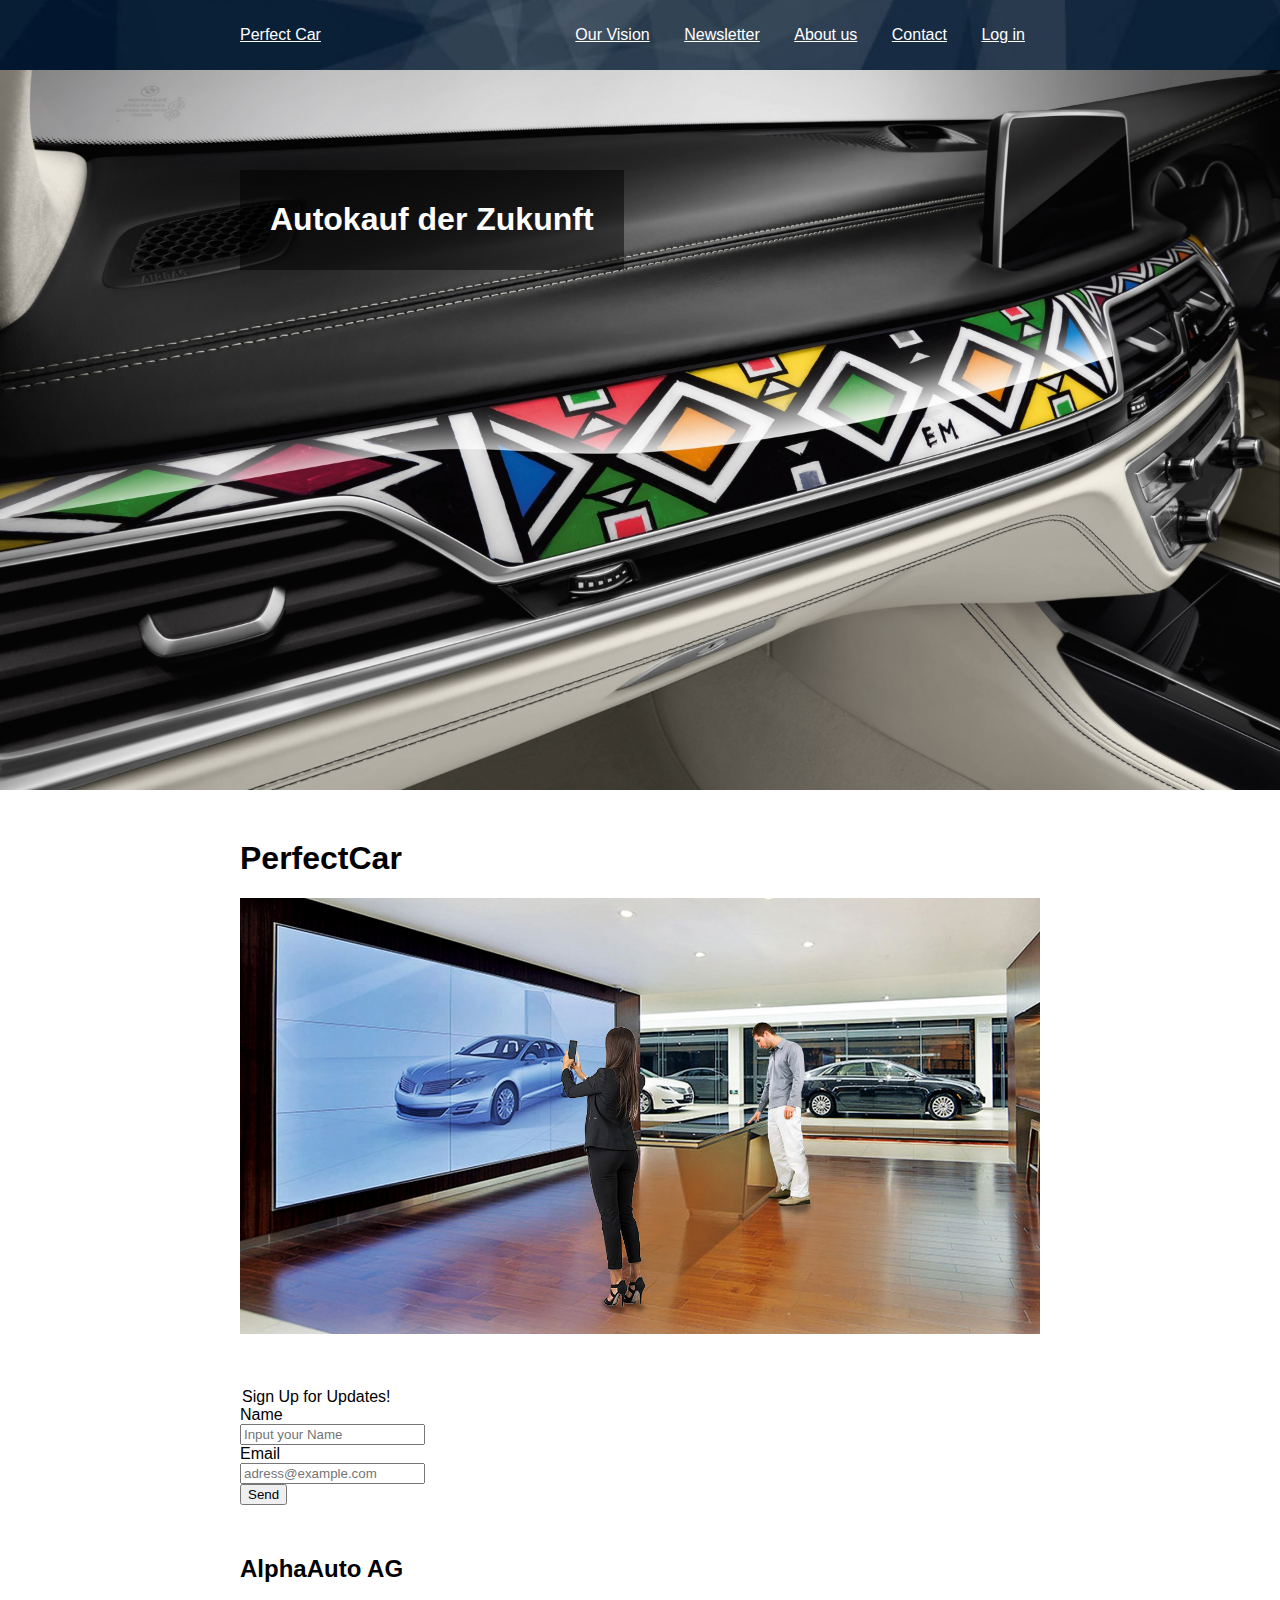
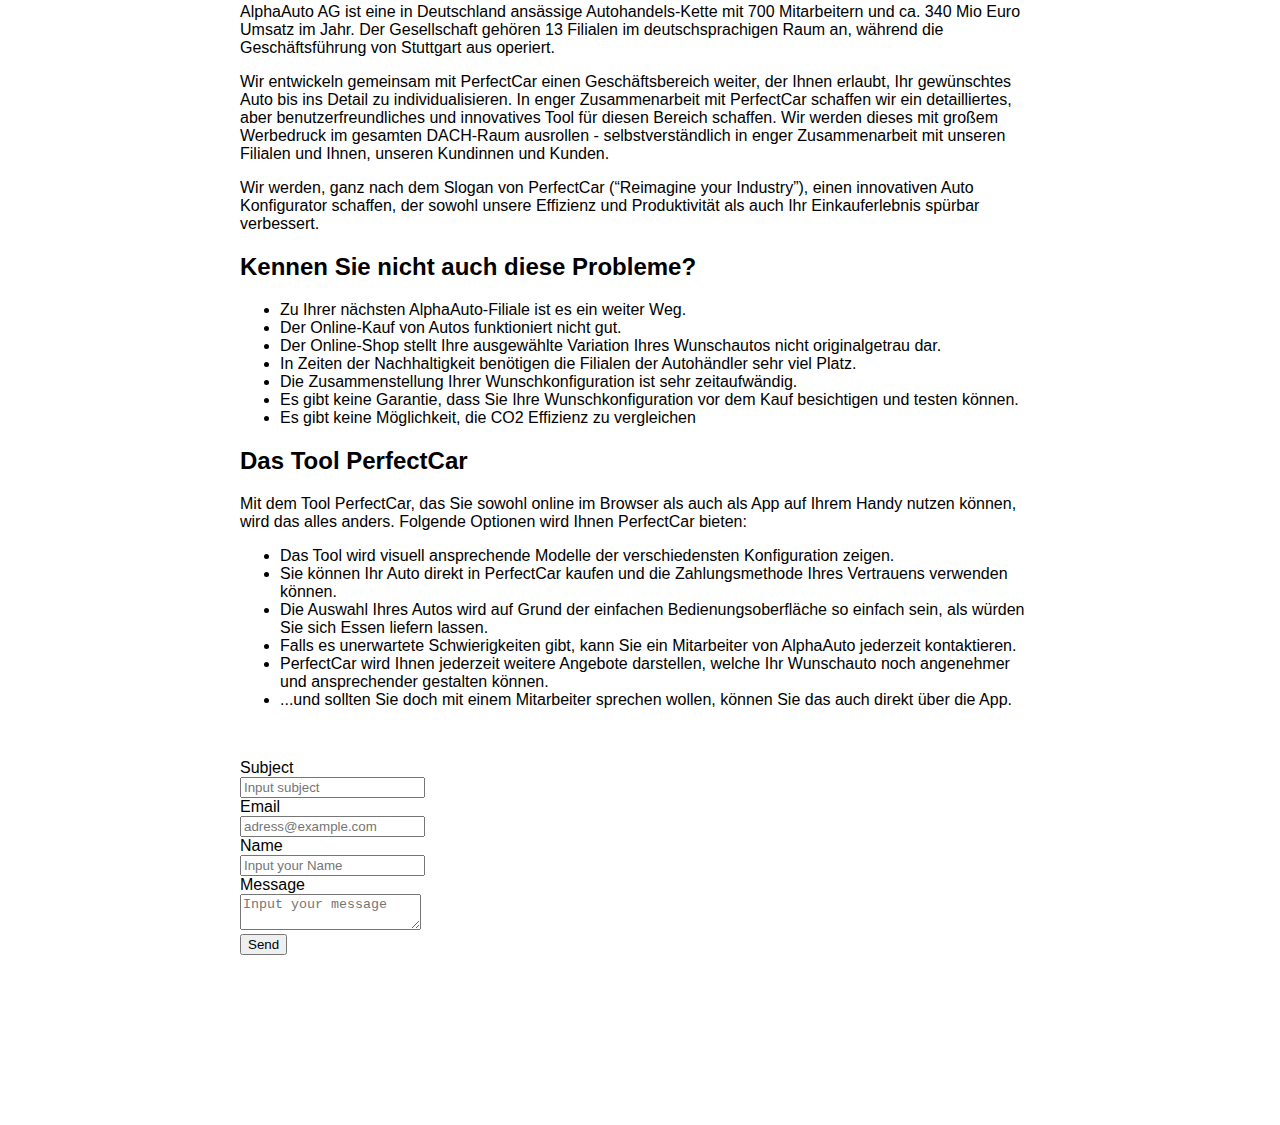
<file: index.html>
<!DOCTYPE html>
<html>
	<head>
		<meta http-equiv="Content-Type" content="text/html; charset=UTF-8" />
		<meta name="keywords" content="" />
		<meta name="description" content="" />
		<link href="img/caricon.png" rel="shortcut icon" type="image/x-icon" />

		<link href="https://cdn.muicss.com/mui-0.10.0/css/mui.min.css" rel="stylesheet" type="text/css" />
		<script src="https://cdn.muicss.com/mui-0.10.0/js/mui.min.js"></script>
		<script src="https://code.jquery.com/jquery-3.4.1.min.js" integrity="sha256-CSXorXvZcTkaix6Yvo6HppcZGetbYMGWSFlBw8HfCJo=" crossorigin="anonymous"></script>

		<link href="css/style.css" rel="stylesheet" type="text/css" />
		<script src="js/main.js"></script>

		<title>Perfect Car</title>
	</head>

	<body>
		<div class="navigation">
			<div class="container">
				<a href="#section-home" title="Homepage" id="logo">Perfect Car</a>

				<span class="right">
					<!--<span class="contact"><a href="reg.html" title="sign in">Sign in</a></span>-->
					<a href="#section-vision" title="info">Our Vision</a>
					<a href="#section-newsletter" title="info">Newsletter</a>
					<a href="#section-about-us" title="info">About us</a>
					<a href="#section-contact" title="log in">Contact</a>
					<a href="javascript:alert('Login not available. Please subscribe!')" title="log in">Log in</a>
				</span>
			</div>
		</div>

		<div class="content">
			<div id="section-home" class="section">
				<div class="parallax-layer" style="background-image: url('img/bg-top.jpg')"></div>

				<div class="container">
					<div class="dark-title">
						<h1>Autokauf der Zukunft</h1>
					</div>
				</div>
			</div>

			<div class="container">
				<div id="section-vision" class="section paragraph">
					<h1>PerfectCar</h1>

					<img src="img/vision.jpg" />
				</div>

				<div id="section-newsletter" class="section paragraph">
					<form class="mui-form" action="" method="post">
						<legend>Sign Up for Updates!</legend>
						<div class="mui-textfield">
							<label for="name">Name</label>	
							<input type="text" id="name" name="name" placeholder="Input your Name" />
						</div>
						<div class="mui-textfield">
							<label for="email">Email</label>
							<input type="email" id="email" name="email" placeholder="adress@example.com" />	
						</div>

						<input class="mui-btn mui-btn--raised mui-btn--primary" type="submit" value="Send" id="send" name="send" />
					</form>
				</div>

				<div id="section-about-us" class="section paragraph">
					<h2><a id ="alphaauto"></a>AlphaAuto AG</h2>
						<p>AlphaAuto AG ist eine in Deutschland ansässige Autohandels-Kette mit 700 Mitarbeitern und ca. 340 Mio Euro Umsatz im Jahr. Der Gesellschaft gehören 13 Filialen im deutschsprachigen Raum an, während die Geschäftsführung von Stuttgart aus operiert.</p>
						<p>Wir entwickeln gemeinsam mit PerfectCar einen Geschäftsbereich weiter, der Ihnen erlaubt, Ihr gewünschtes Auto bis ins Detail zu individualisieren. In enger Zusammenarbeit mit PerfectCar schaffen wir ein detailliertes, aber benutzerfreundliches und innovatives Tool für diesen Bereich schaffen. Wir werden dieses mit großem Werbedruck im gesamten DACH-Raum ausrollen - selbstverständlich in enger Zusammenarbeit mit unseren Filialen und Ihnen, unseren Kundinnen und Kunden.</p>
						<p>Wir werden, ganz nach dem Slogan von PerfectCar (“Reimagine your Industry”), einen innovativen Auto Konfigurator schaffen, der sowohl unsere Effizienz und Produktivität als auch Ihr Einkauferlebnis spürbar verbessert.</p>
					<h2><a id ="situation"></a>Kennen Sie nicht auch diese Probleme?</h2>
						<ul>
							<li>Zu Ihrer nächsten AlphaAuto-Filiale ist es ein weiter Weg.</li>
							<li>Der Online-Kauf von Autos funktioniert nicht gut.</li>
							<li>Der Online-Shop stellt Ihre ausgewählte Variation Ihres Wunschautos nicht originalgetrau dar.</li>
							<li>In Zeiten der Nachhaltigkeit benötigen die Filialen der Autohändler sehr viel Platz.</li>
							<li>Die Zusammenstellung Ihrer Wunschkonfiguration ist sehr zeitaufwändig.</li>
							<li>Es gibt keine Garantie, dass Sie Ihre Wunschkonfiguration vor dem Kauf besichtigen und testen können.</li>
							<li>Es gibt keine Möglichkeit, die CO2 Effizienz zu vergleichen</li>

						</ul>
					<h2><a id ="tool"></a>Das Tool PerfectCar</h2>
						<p>Mit dem Tool PerfectCar, das Sie sowohl online im Browser als auch als App auf Ihrem Handy nutzen können, wird das alles anders. Folgende Optionen wird Ihnen PerfectCar bieten:</p>
						<ul>
							<li>Das Tool wird visuell ansprechende Modelle der verschiedensten Konfiguration zeigen.</li>
							<li>Sie können Ihr Auto direkt in PerfectCar kaufen und die Zahlungsmethode Ihres Vertrauens verwenden können.</li>
							<li>Die Auswahl Ihres Autos wird auf Grund der einfachen Bedienungsoberfläche so einfach sein, als würden Sie sich Essen liefern lassen.</li>
							<li>Falls es unerwartete Schwierigkeiten gibt, kann Sie ein Mitarbeiter von AlphaAuto jederzeit kontaktieren.</li>
							<li>PerfectCar wird Ihnen jederzeit weitere Angebote darstellen, welche Ihr Wunschauto noch angenehmer und ansprechender gestalten können.</li>
							<li>...und sollten Sie doch mit einem Mitarbeiter sprechen wollen, können Sie das auch direkt über die App.</li>
						</ul>
				</div>

				<div id="section-contact" class="section paragraph">
					<form class="mui-form" action="" method="post">
						<div class="mui-textfield">
							<label for="subject">Subject</label>
							<input type="text" id="subject" name="subject" placeholder="Input subject" />
						</div>
						<div class="mui-textfield">
							<label for="email">Email</label>
							<input type="email" id="email" name="email" placeholder="adress@example.com" />	
						</div>
						<div class="mui-textfield">
							<label for="name">Name</label>	
							<input type="text" id="name" name="name" placeholder="Input your Name" />
						</div>
						<div class="mui-textfield">
							<label for="message">Message</label>
							<textarea placeholder="Input your message" id="message" name="message"></textarea>
						</div>

						<input class="mui-btn mui-btn--raised mui-btn--primary" type="submit" value="Send" id="send" name="send" />
					</form>
				</div>
			</div>
		</div>

		<div class="footer">
			<div class="container">
				<span class="left">&copy 2019</span>
				<span class="right"><a href="#">AlphaAuto on Facebook</a></span>
			</div>
		</div>
	</body>
</html>
</file>
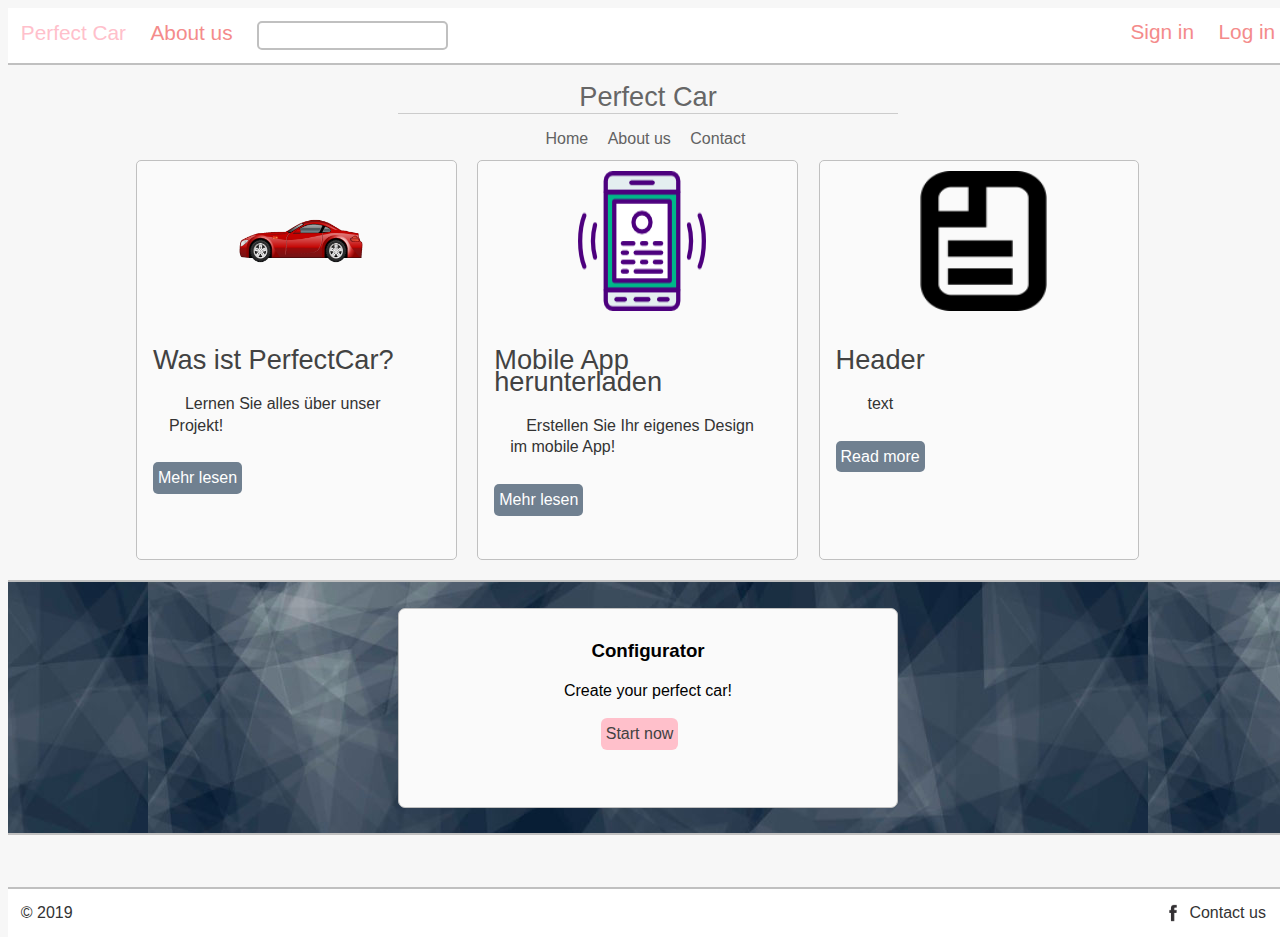
<file: www/index.html>
<!DOCTYPE html>
<html>
	<head>
		<meta http-equiv="Content-Type" content="text/html; charset=UTF-8" />
		<meta name="keywords" content="test, site, website" />
		<meta name="description" content="Example" />
		<link href="css/style.css" rel="stylesheet" type="text/css" />
		<link href="img/caricon.png" rel="shortcut icon" type="image/x-icon" />
		<title>Perfect Car</title>
	</head>

	<body>
		<div id="page-wrap">
			<header>
				<a href="index.html" title="Homepage" id="logo">Perfect Car</a>
				<span class="contact"><a href="perfectcar.html" title="info">About us</a></span>
				<input type="text" class="field" placeholder="" />
				<span class="right">
					<span class="contact"><a href="reg.html" title="sign in">Sign in</a></span>
					<span class="contact"><a href="auth.html" title="log in">Log in</a></span>
				</span>
			</header>

			<div class="clear"><br /></div>
			<center>
				<div id="menu">Perfect Car<hr /> </div>
				<div id="menuHrefs">
					<a href="index.html">Home</a>
					<a href="perfectcar.html">About us</a>
					<a href="feedback.html">Contact</a>
				</div>
			</center>
			<div id="wrapper">
				<div id="articles">
					<article>
						<img src="img/Sportscar-car-icon.png" alt="image" title="image">
						<h2>Was ist PerfectCar?</h2>
						<p>Lernen Sie alles &uuml;ber unser Projekt!</p>
						<a href="perfectcar.html" title="Open">Mehr lesen</a>
					</article>

					<article>
						<img src="img/mobile_icon.png" alt="image" title="image">
						<h2>Mobile App herunterladen</h2>
						<p>Erstellen Sie Ihr eigenes Design im mobile App!</p>
						<a href="application_download.html" title="Open">Mehr lesen</a>
					</article>

					<article>
						<img src="img/img3.png" alt="image" title="image">
						<h2>Header</h2>
						<p>text</p>
						<a href="article.html" title="Open">Read more</a>
					</article>
				</div>

				<div class="clear">
					<div id="main_soc_block">
						<center>
						<div id="main_soc_block_in">
							<h3>Configurator</h3>
							<p>Create your perfect car!</p>
							<a href="reg.html" title= "register">Start now</a>
						</div>
						</center>
					</div>
				</div>

			<div class="clear"><br/></div>
		</div>

		<footer>
			<span class="left">&copy 2019</span>
			<span class="right">Contact us<img src="img/FB.png" alt="Facebook" title="Facebook" ></span>
		</footer>

	</body>
</html>
</file>
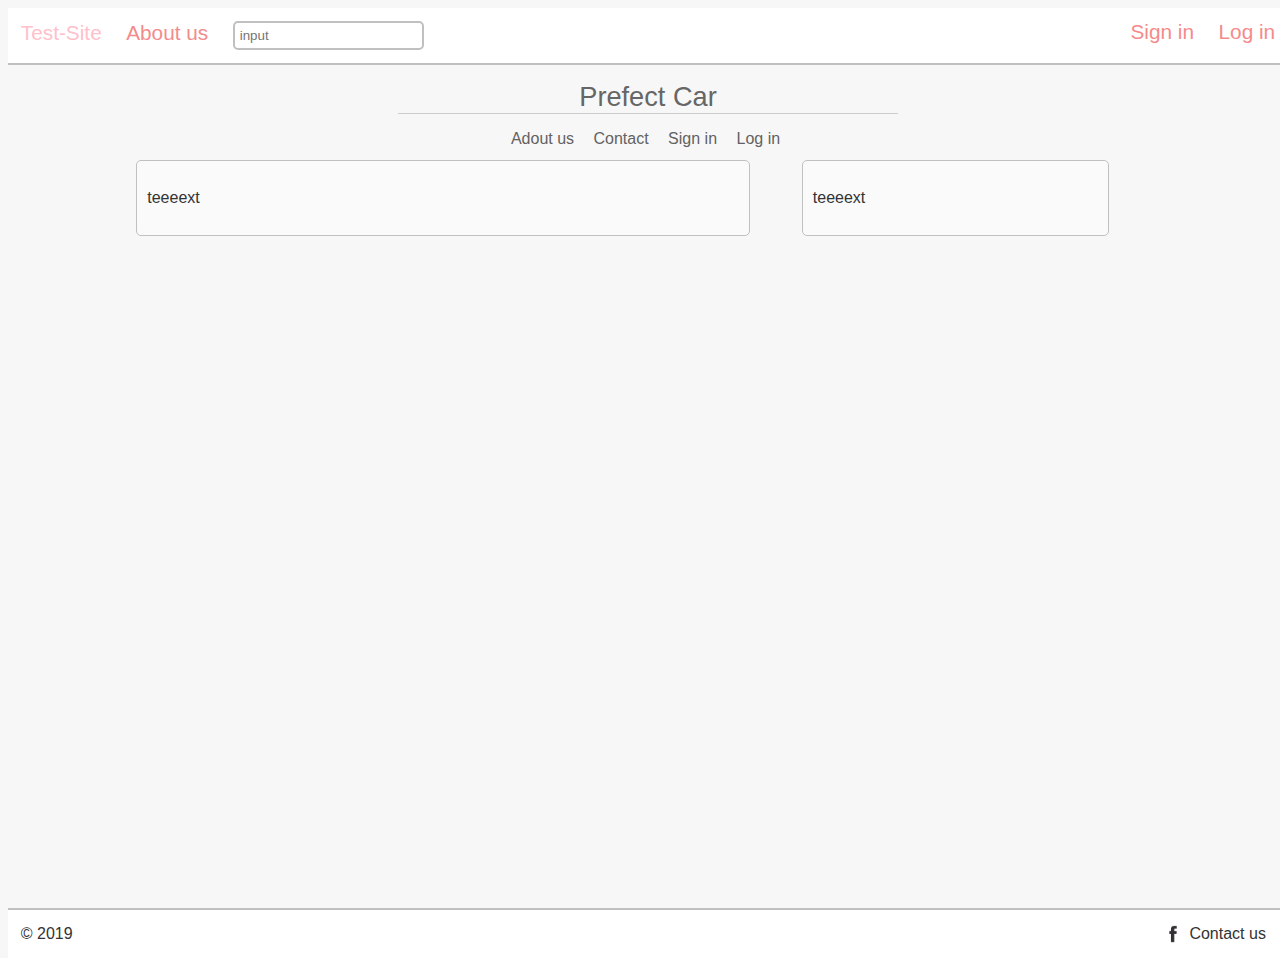
<file: www/aboutUs.html>
<!DOCTYPE html>
<html>
	<head>
		<meta http-equiv="Content-Type" content="text/html; charset=UTF-8" />
		<meta name="keywords" content="test, site, website" />
		<meta name="description" content="Example" />
		<link href="css/style.css" rel="stylesheet" type="text/css" />
		<link href="img/caricon.png" rel="shortcut icon" type="image/x-icon" />
		<title>Test Site</title>
	</head>
	
	<body>
		<div id="page-wrap">
			<header>
				<a href="index.html" title="Homepage" id="logo">Test-Site</a>
				<span class="contact"><a href="about.html" title="info">About us</a></span>
				<input type="text" class="field" placeholder="input" />
				<span class="right"> 
					<span class="contact"><a href="reg.html" title="sign in">Sign in</a></span>
					<span class="contact"><a href="auth.html" title="log in">Log in</a></span>
				</span>	
			</header>

			<div class="clear"><br /></div>
			<center>
				<div id="menu">Prefect Car<hr /> </div>
				<div id="menuHrefs">
					<a href="aboutUs.html">Adout us</a>
					<a href="feedback.html">Contact</a>
					<a href="enter.html">Sign in</a>
					<a href="reg.html">Log in</a>
				</div>
			</center>
			<div id="wrapper">
				<div id="articles">
					<div id="aboutUs">
						<p>teeeext</p>
					</div>

					<div id="columRight">
						<p>teeeext</p>
					</div>	
				</div>
	

			</div>
		</div>

		<footer>
			<span class="left">&copy 2019</span>
			<span class="right">Contact us<img src="img/FB.png" alt="Facebook" title="Facebook" ></span>
		</footer>

	</body>
</html>
</file>
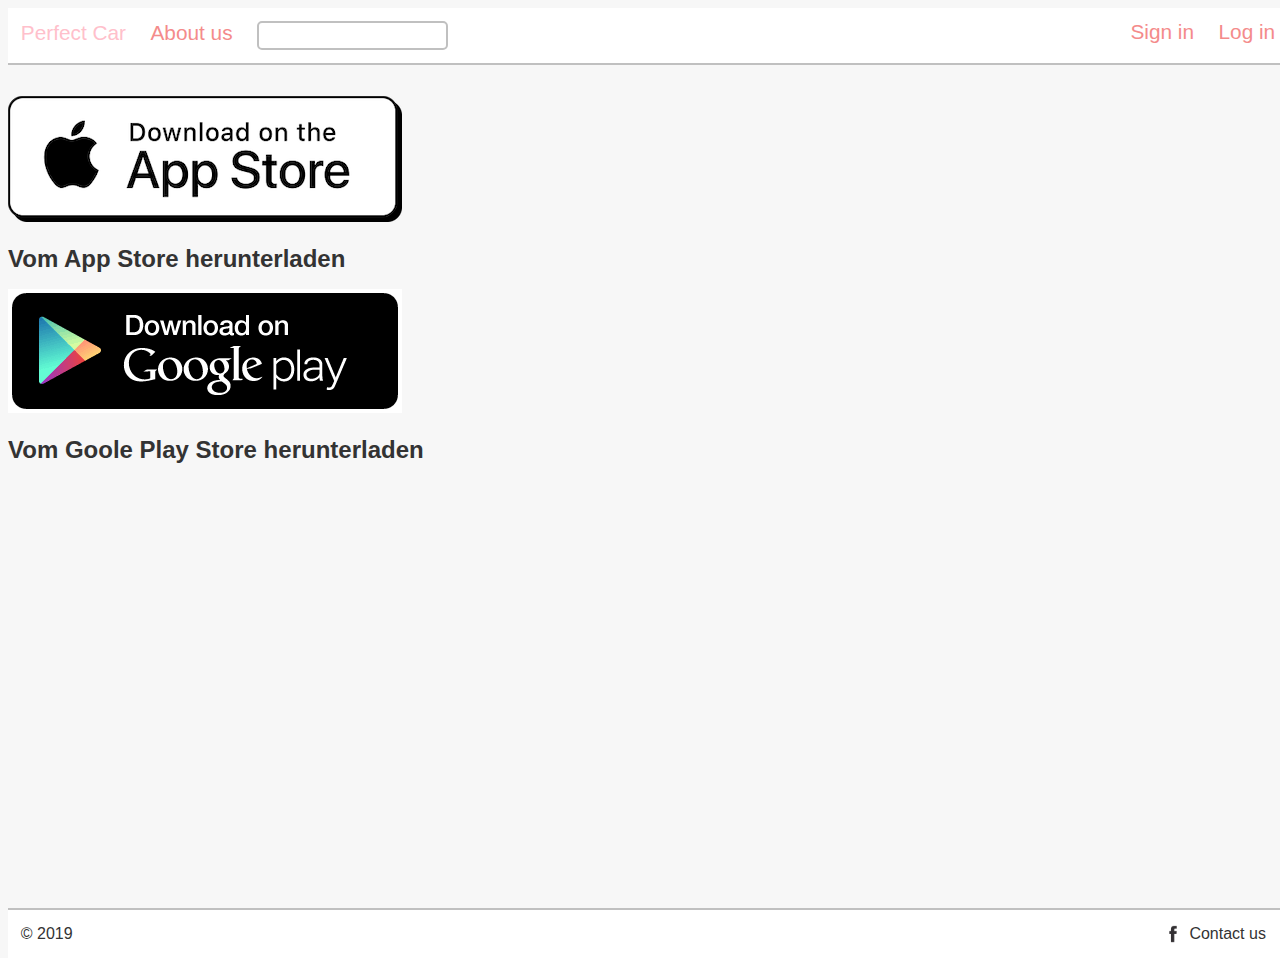
<file: www/application_download.html>
<!DOCTYPE html>
<html>
	<head>
		<meta http-equiv="Content-Type" content="text/html; charset=UTF-8" />
		<meta name="keywords" content="test, site, website" />
		<meta name="description" content="Example" />
		<link href="css/style.css" rel="stylesheet" type="text/css" />
		<link href="img/caricon.png" rel="shortcut icon" type="image/x-icon" />
		<title>Perfect Car</title>
	</head>

	<body>
		<div id="page-wrap">
			<header>
				<a href="index.html" title="Homepage" id="logo">Perfect Car</a>
				<span class="contact"><a href="perfectcar.html" title="info">About us</a></span>
				<input type="text" class="field" placeholder="" />
				<span class="right">
					<span class="contact"><a href="reg.html" title="sign in">Sign in</a></span>
					<span class="contact"><a href="auth.html" title="log in">Log in</a></span>
				</span>
			</header>

			<div class="clear"><br /></div>

			<div id="wrapper">
				<div id="downloadLinks">
					<article>
						<img src="img/badge-app-store.png" alt="image" title="image">
						<h2>Vom App Store herunterladen</h2>
					</article>
					<article>
						<img src="img/badge-google-play.png" alt="image" title="image">
						<h2>Vom Goole Play Store herunterladen</h2>
					</article>

				</div>


			</div>
		</div>

		<footer>
			<span class="left">&copy 2019</span>
			<span class="right">Contact us<img src="img/FB.png" alt="Facebook" title="Facebook" ></span>
		</footer>

	</body>
</html>
</file>
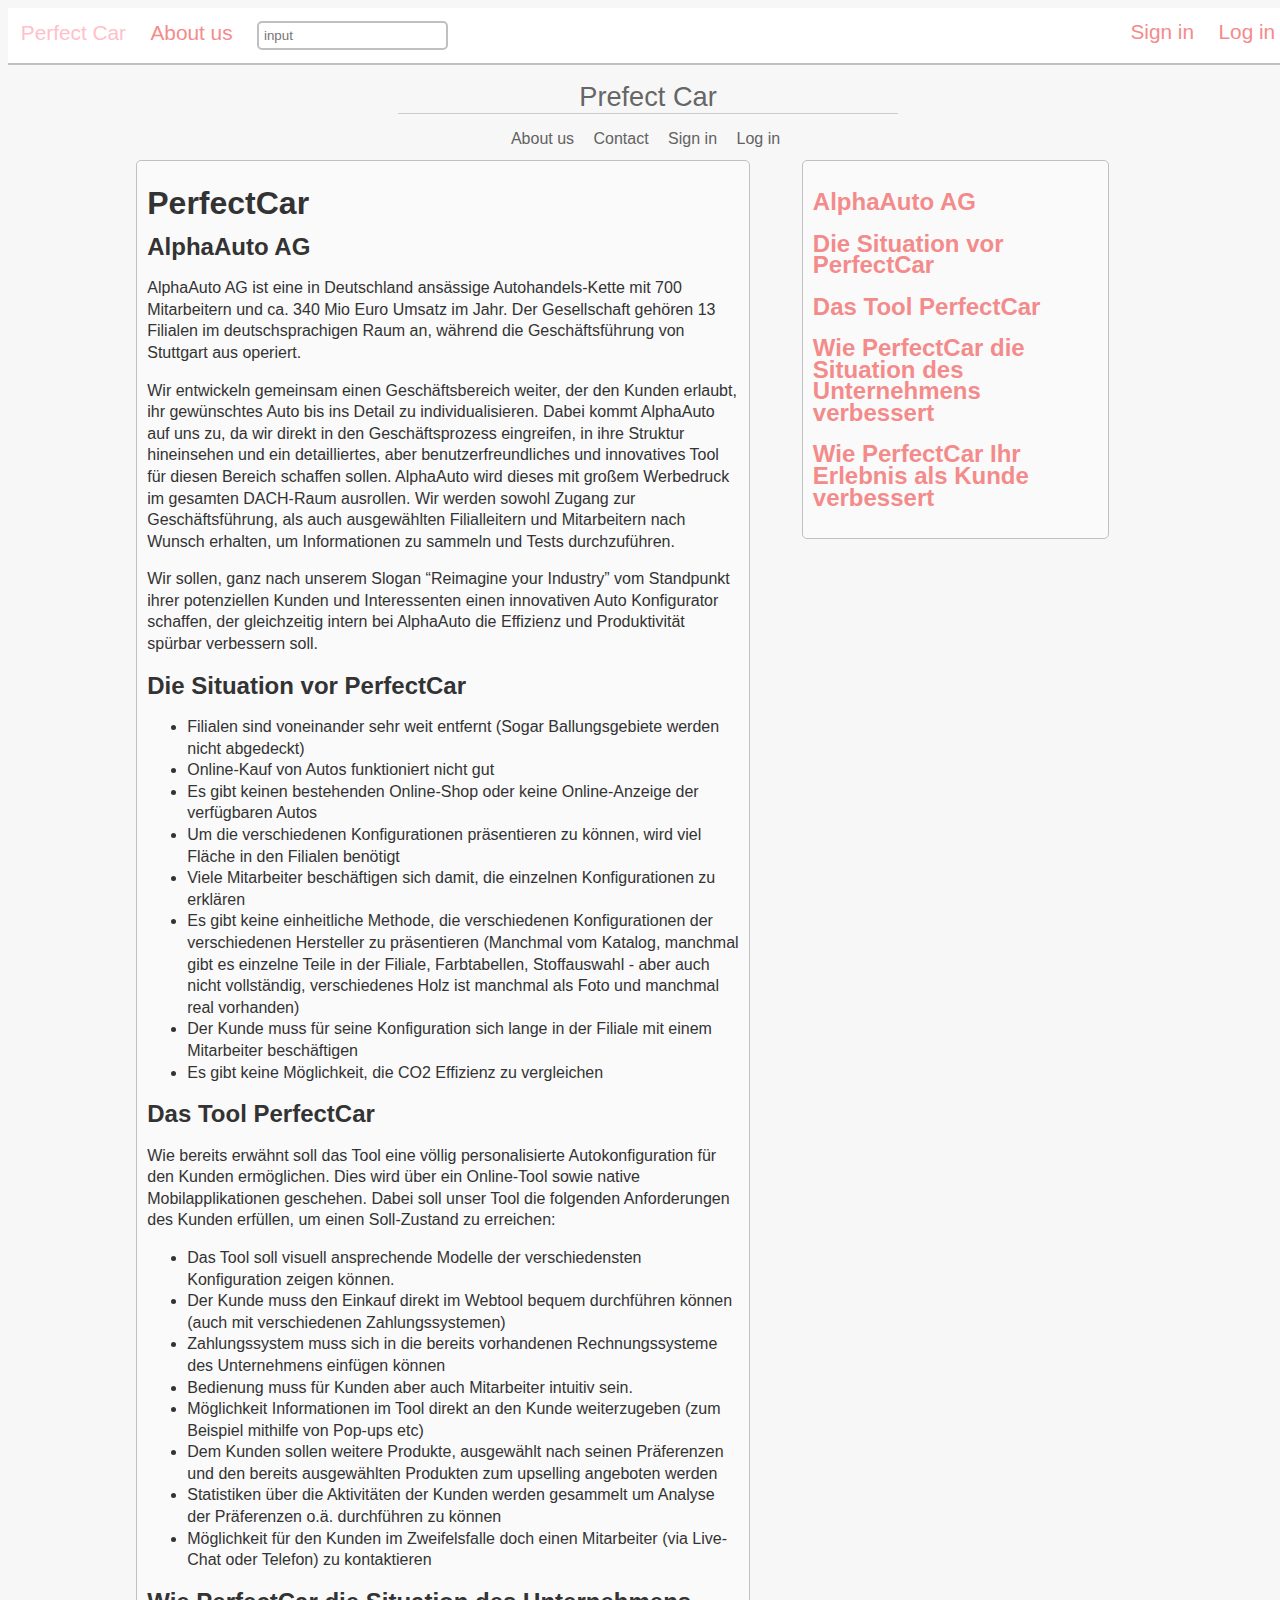
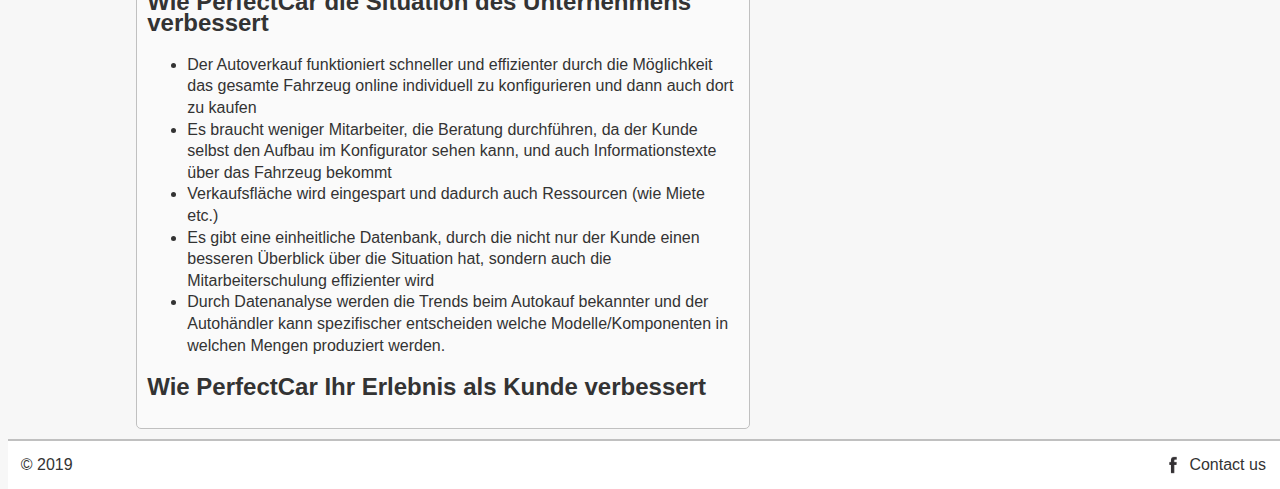
<file: www/perfectcar.html>
<!DOCTYPE html>
<html>
	<head>
		<meta http-equiv="Content-Type" content="text/html; charset=UTF-8" />
		<meta name="keywords" content="test, site, website" />
		<meta name="description" content="Example" />
		<link href="css/style.css" rel="stylesheet" type="text/css" />
		<link href="img/caricon.png" rel="shortcut icon" type="image/x-icon" />
		<title>Perfect Car</title>
	</head>
	
	<body>
		<div id="page-wrap">
			<header>
				<a href="index.html" title="Homepage" id="logo">Perfect Car</a>
				<span class="contact"><a href="about.html" title="info">About us</a></span>
				<input type="text" class="field" placeholder="input" />
				<span class="right"> 
					<span class="contact"><a href="reg.html" title="sign in">Sign in</a></span>
					<span class="contact"><a href="auth.html" title="log in">Log in</a></span>
				</span>	
			</header>

			<div class="clear"><br /></div>
			<center>
				<div id="menu">Prefect Car<hr /> </div>
				<div id="menuHrefs">
					<a href="aboutUs.html">About us</a>
					<a href="feedback.html">Contact</a>
					<a href="enter.html">Sign in</a>
					<a href="reg.html">Log in</a>
				</div>
			</center>
			<div id="wrapper">
				<div id="articles">
					<div id="aboutUs">
					
					<h1>PerfectCar</h1>
					<h2><a id ="alphaauto"></a>AlphaAuto AG</h2>
						<p>AlphaAuto AG ist eine in Deutschland ansässige Autohandels-Kette mit 700 Mitarbeitern und ca. 340 Mio Euro Umsatz im Jahr. Der Gesellschaft gehören 13 Filialen im deutschsprachigen Raum an, während die Geschäftsführung von Stuttgart aus operiert.</p>
						<p>Wir entwickeln gemeinsam einen Geschäftsbereich weiter, der den Kunden erlaubt, ihr gewünschtes Auto bis ins Detail zu individualisieren. Dabei kommt AlphaAuto auf uns zu, da wir direkt in den Geschäftsprozess eingreifen, in ihre Struktur hineinsehen und ein detailliertes, aber benutzerfreundliches und innovatives Tool für diesen Bereich schaffen sollen. AlphaAuto wird dieses mit großem Werbedruck im gesamten DACH-Raum ausrollen. Wir werden sowohl Zugang zur Geschäftsführung, als auch ausgewählten Filialleitern und Mitarbeitern nach Wunsch erhalten, um Informationen zu sammeln und Tests durchzuführen.</p>
						<p>Wir sollen, ganz nach unserem Slogan “Reimagine your Industry” vom Standpunkt ihrer potenziellen Kunden und Interessenten einen innovativen Auto Konfigurator schaffen, der gleichzeitig intern bei AlphaAuto die Effizienz und Produktivität spürbar verbessern soll.</p>
					<h2><a id ="situation"></a>Die Situation vor PerfectCar</h2>
						<ul>
							<li>Filialen sind voneinander sehr weit entfernt (Sogar Ballungsgebiete werden nicht abgedeckt)</li>
							<li>Online-Kauf von Autos funktioniert nicht gut</li>
							<li>Es gibt keinen bestehenden Online-Shop oder keine Online-Anzeige der verfügbaren Autos</li>
							<li>Um die verschiedenen Konfigurationen präsentieren zu können, wird viel Fläche in den Filialen benötigt</li>
							<li>Viele Mitarbeiter beschäftigen sich damit, die einzelnen Konfigurationen zu erklären</li>
							<li>Es gibt keine einheitliche Methode, die verschiedenen Konfigurationen der verschiedenen Hersteller zu präsentieren (Manchmal vom Katalog, manchmal gibt es einzelne Teile in der Filiale, Farbtabellen, Stoffauswahl - aber auch nicht vollständig, verschiedenes Holz ist manchmal als Foto und manchmal real vorhanden)</li>
							<li>Der Kunde muss für seine Konfiguration sich lange in der Filiale mit einem Mitarbeiter beschäftigen</li>
							<li>Es gibt keine Möglichkeit, die CO2 Effizienz zu vergleichen</li>

						</ul>
					<h2><a id ="tool"></a>Das Tool PerfectCar</h2>
						<p>Wie bereits erwähnt soll das Tool eine völlig personalisierte Autokonfiguration für den Kunden ermöglichen. Dies wird über ein Online-Tool sowie native Mobilapplikationen geschehen. Dabei soll unser Tool die folgenden Anforderungen des Kunden erfüllen, um einen Soll-Zustand zu erreichen:</p>
						<ul>
							<li>Das Tool soll visuell ansprechende Modelle der verschiedensten Konfiguration zeigen können.</li>
							<li>Der Kunde muss den Einkauf direkt im Webtool bequem durchführen können (auch mit verschiedenen Zahlungssystemen)</li>
							<li>Zahlungssystem muss sich in die bereits vorhandenen Rechnungssysteme des Unternehmens einfügen können</li>
							<li>Bedienung muss für Kunden aber auch Mitarbeiter intuitiv sein.</li>
							<li>Möglichkeit Informationen im Tool direkt an den Kunde weiterzugeben (zum Beispiel mithilfe von Pop-ups etc)</li>
							<li>Dem Kunden sollen weitere Produkte, ausgewählt nach seinen Präferenzen und den bereits ausgewählten Produkten zum upselling angeboten werden</li>
							<li>Statistiken über die Aktivitäten der Kunden werden gesammelt um Analyse der Präferenzen o.ä. durchführen zu können</li>
							<li>Möglichkeit für den Kunden im Zweifelsfalle doch einen Mitarbeiter (via Live-Chat oder Telefon) zu kontaktieren</li>
						</ul>
					<h2><a id ="verbessernunternehmen"></a>Wie PerfectCar die Situation des Unternehmens verbessert</h2>
						<ul>
							<li>Der Autoverkauf funktioniert schneller und effizienter durch die Möglichkeit das gesamte Fahrzeug online individuell zu konfigurieren und dann auch dort zu kaufen</li>
							<li>Es braucht weniger Mitarbeiter, die Beratung durchführen, da der Kunde selbst den Aufbau im Konfigurator sehen kann, und auch Informationstexte über das Fahrzeug bekommt</li>
							<li>Verkaufsfläche wird eingespart und dadurch auch Ressourcen (wie Miete etc.)</li>
							<li>Es gibt eine einheitliche Datenbank, durch die nicht nur der Kunde einen besseren Überblick über die Situation hat, sondern auch die Mitarbeiterschulung effizienter wird</li>
							<li>Durch Datenanalyse werden die Trends beim Autokauf bekannter und der Autohändler kann spezifischer entscheiden welche Modelle/Komponenten in welchen Mengen produziert werden.</li>

						</ul>
					<h2><a id ="verbessernkunde"></a>Wie PerfectCar Ihr Erlebnis als Kunde verbessert</h2>
						
					</div>

					<div id="columRight">
						<h2><a href="#alphaauto">AlphaAuto AG</a></h2>
						<h2><a href="#situation">Die Situation vor PerfectCar</a></h2>
						<h2><a href="#tool">Das Tool PerfectCar</a></h2>
						<h2><a href="#verbessernunternehmen">Wie PerfectCar die Situation des Unternehmens verbessert</a></h2>
						<h2><a href="#verbessernkunde">Wie PerfectCar Ihr Erlebnis als Kunde verbessert</a></h2>
					</div>	
				</div>
	

			</div>
		</div>

		<footer>
			<span class="left">&copy 2019</span>
			<span class="right">Contact us<img src="img/FB.png" alt="Facebook" title="Facebook" ></span>
		</footer>

	</body>
</html>
</file>
<file: css/style.css>
html, body{
	margin: 0px;
	padding: 0px;
	font-family: Sans-serif;
}

div, table, tr, td{
	box-sizing: border-box;
}

form, input, label{
	display: block;
}

img{
	max-width: 100%;
}

.navigation{
	z-index: 999;
	position: fixed;
	top: 0px;
	display: block;
	width: 100%;
	height: 70px;
	line-height: 70px;
	background-image:url(../img/bg.jpg);
	background-size: cover;
	background-position-y: bottom;
}
.navigation, .footer{
	color: white;
}
.navigation a, .navigation a:active, .navigation a:visited,
.footer a, .footer a:active, .footer a:visited{
	color: white;
}
.navigation .right a{
	margin: 0px 15px;
}

.content{
	z-index: 99;
	margin-top: 70px;
	margin-bottom: 120px;
	position: relative;
	width: 100%;
	overflow: auto;
	background: white;
}

.footer{
	z-index: 9;
	height: 120px;
	width: 100%;
	position: fixed;
	bottom: 0px;
	padding-top: 20px;
	color: white;
	background-image:url(../img/bg.jpg);
	background-size: cover;
}

.container{
	width: 800px;
	margin-left: auto;
	margin-right: auto;
}

.section{
	display: block;
	width:100%;
	clear: both;
	position: relative;
}

.paragraph{
	margin-top: 50px;
	margin-bottom: 50px;
}

.parallax-layer{
	z-index: -1;
	height: 100%;
	width: 100%;
	display: block;
	position: absolute;
	background-size: cover;
	background-position: center center;
}

.right{
	float: right;
}

.left{
	float: left;
}

.dark-title{
	display: inline-block;
	background: rgba(0,0,0,0.5);
	padding: 10px 30px;
	color: white;
}

/* ======================================================== */

#section-home{
	height: 80vh;
}
#section-home .container{
	padding-top: 100px;
}

/* ======================================================== */

/*
@media(max-width: 699px){
	#wrapper #articles article{
		width: 100%;
		margin-bottom: 10px;
	}
}
*/

/* ======================================================== */
</file>
<file: www/css/style.css>
@charset "utf-8"
*{
	margin: 0;
	padding: 0;	
}

html{height: 100%}

body{
	width: 100%;
	height: 100%;
	color: #333;
	background: #f7f7f7;
	font-size: 1em;
	font-family: "Segoe UI", sans-serif;
	line-height: 135%  
}

a{
	color: #f48b8b;
	text-decoration: none;
	transition: all.6s ease;
	-moz-transition: all.6s ease;
	-webkid-transition: all.6s ease;
	-ms-transition: all.6s ease;
}

a:hover {						/*ссылка при наведении*/						
	color: #8b9ff5;
	text-decoration: none;
	transition: all.6s ease;
	-moz-transition: all.6s ease;
	-webkid-transition: all.6s ease;
	-ms-transition: all.6s ease;
}

a:active {color: #8ce4a6}		/*ссылка при нажатии*/

img{
	max-width: 100%;
	height: auto;
	width: auto\9;      /*чтобы корректно сжимало изображение*/
}

hr{
	display: block;
	border:0;
	height: 1px;
	border-top: 1px solid #ccc;
	padding:0;
}


.right{float: right}
.left{float: left}
.clear{clear: both}

/*Selection Block*/
::selection{background: #f58b8b; color: #fff}      /*выделение одним цветом, текст белым*/
::-moz-selection{background: #f58b8b; color: #fff}

header, footer{
	width: 98%;
	background-color: #fff;
	/*min-height: 50px;*/
	float:left;
}

header{
	border-bottom: 2px solid silver;
	padding: 1%; 						/*справа и слева по 1% отступа*/
}

#logo{
	font-size: 1.3em;
	font-family: Comic Sans MS, sans-serif;
	color: pink; 
}

.contact{
	font-size: 1.3em;
	font-family: Comic Sans MS, sans-serif;
	margin-left: 20px;
}

input[type=text].field {
	border-radius: 5px;
	border: 2px solid silver;
	padding: 5px;
	margin-left: 20px;
	outline: none;				/*убрали обводку при нажатии на поисковое поле*/
}

input[type=text].field:focus{		/*когда нажали на поле*/
	border: 2px solid #f58b8b;
}


#menu{
	color: #666;
	font-family: Comic sans MS, sans-serif;
	font-size: 1.7em;
}

#menu hr{
	width: 500px;
	max-width: 100%;
	margin-top: 5px;
	margin-bottom: 10;
}

#menuHrefs a{
	padding: 5px;
	border-radius: 5px;
	margin-right: 5px;
	color: #626262
}

/*при наведении мышки*/
#menuHrefs a:hover{ background-color: #ececec }

/*Основные стили для сайта*/

#wrapper{
	float: left;
	width:100%;	
	margin-top: 10px;
}	

#wrapper #articles{
	float: left;
	width:80%;
	margin-left: 10%;	
}

#wrapper #articles article{
	float: left;
	border: 1px solid silver;
	box-sizing: border-box;
	border-radius: 5px;
	background-color: #fafafa;
	min-height: 400px;
}

@media(min-width: 900px){
	#wrapper #articles article{
		width: 31.33333%;
		margin-right: 2%;
		
	}
}

@media(max-width: 899px) and (min-width: 700px){
	#wrapper #articles article{
		width: 80%;
		margin-left: 10%;
		margin-bottom: 10px;
	}
}

@media(max-width: 699px){			/*адаптивность, если экран от 700px и ниже */
	#wrapper #articles article{
		width: 100%;
		margin-bottom: 10px;
	}
}

#wrapper #articles article img{
	width: 40%;
	height: 140px;
	border-radius: 5px 5px 0px 0px;
/*	border-bottom: 1px solid silver; */
	margin-bottom: 10px;
	margin-left: 100px;
	margin-top: 10px;
}

/*Заголовок*/

#wrapper #articles article h2{
	width: 90%;
	margin-left: 5%;
	font-weight: normal;
	font-size:1.7em;	
	color: #424242
}

/*текст под заголовком*/
#wrapper #articles article p{
	width: 80%;
	margin-left: 10%;
	text-indent: 1em;
}

/*ссылка "читать далее"*/
#wrapper #articles article a{
	padding: 5px;
	background-color: #708090; 
	margin-left: 5%;
	border-radius: 5px;
	color: #fff;
	float: left;
	margin-top: 10px; 
}

#wrapper #articles article a:hover{
	background-color: #fff;
	color: silver;
	border: 2px solid silver; 
}

/* AboutUS */
#aboutUs{
	width:60%;
	float: left;
	background-color: #fafafa;
	border-radius: 5px;
	border: 1px solid silver;
	box-sizing: border-box;
	padding: 1%;
}

#columRight{
	width: 30%;
	float: left;
	margin-left: 5%;
	background-color: #fafafa;
	border-radius: 5px;
	border: 1px solid silver;
	box-sizing: border-box;
	padding: 1%;
}

/*стили для формы*/
form{
	width: 60%;
	margin-left: 20%;
	float: left; 
}

form label{
	float: left;
	width: 100%;
	margin-bottom: 10px;
}

form input {
	border-radius: 5px;
	border: 2px solid silver;
	padding: 5px;
	float: left;
	clear: both;
	width: 40%;
	background-color: #fafafa;
	margin-bottom: 10px;		
}

form input:focus, form textarea:focus {		/*когда нажали на поле*/
	border: 2px solid #f58b8b;
}

form textarea{
	width: 60%;
	float: left;
	clear: both;
	background-color: #fafafa;
	border: 2px solid silver; 
	border-radius: 5px;
	padding: 10px;
	font-size: 1.7em;
}

form #send{
	float: left;
	padding: 5px;
	background-color: #f5bdbd;
	cursor: pointer;
	border-radius: 5px;
	margin-top: 10px;
	font-size: 1.5em;
	color: #fff;
}

form #send:hover{		/*эффект при наведении*/
	background-color: silver;
}

/*центральный блок сайта*/
#main_soc_block{
	width:100%;
	padding: 2% 0 ; 
	border-bottom: 2px solid silver;
	border-top: 2px solid silver; 
	margin: 20px 0; 
	float: left;
	background: url('../img/bg.jpg') repeat-x center 0;
	height: 200px;
}

#main_soc_block_in{
	text-align: center;
	padding:1%;
	height: 200px;
	color: black;
	background-color: #fafafa;
	border: 1px solid silver;
	box-sizing: border-box;
	border-radius: 7px;
	width: 500px;
	max-width: 98%;
}

#main_soc_block_in a{
	float: left;
	padding:  5px;
	background-color: pink;
	border-radius: 6px;
	color: #424242;
	margin-left: 40%;

}

footer{
	padding: 1%; 
	border-top: 2px solid silver;
	margin-top: 10px;
	padding-bottom: 2%;
}

footer img {width: 20%; float: left; margin-right: 5px}

#page-wrap:after{
	content: "";
	display: block; 
}

footer, #page-wrap:after{height: 10px}


#page-wrap{								
	min-height: 100%;
	margin-bottom: -10px;
}
</file>
